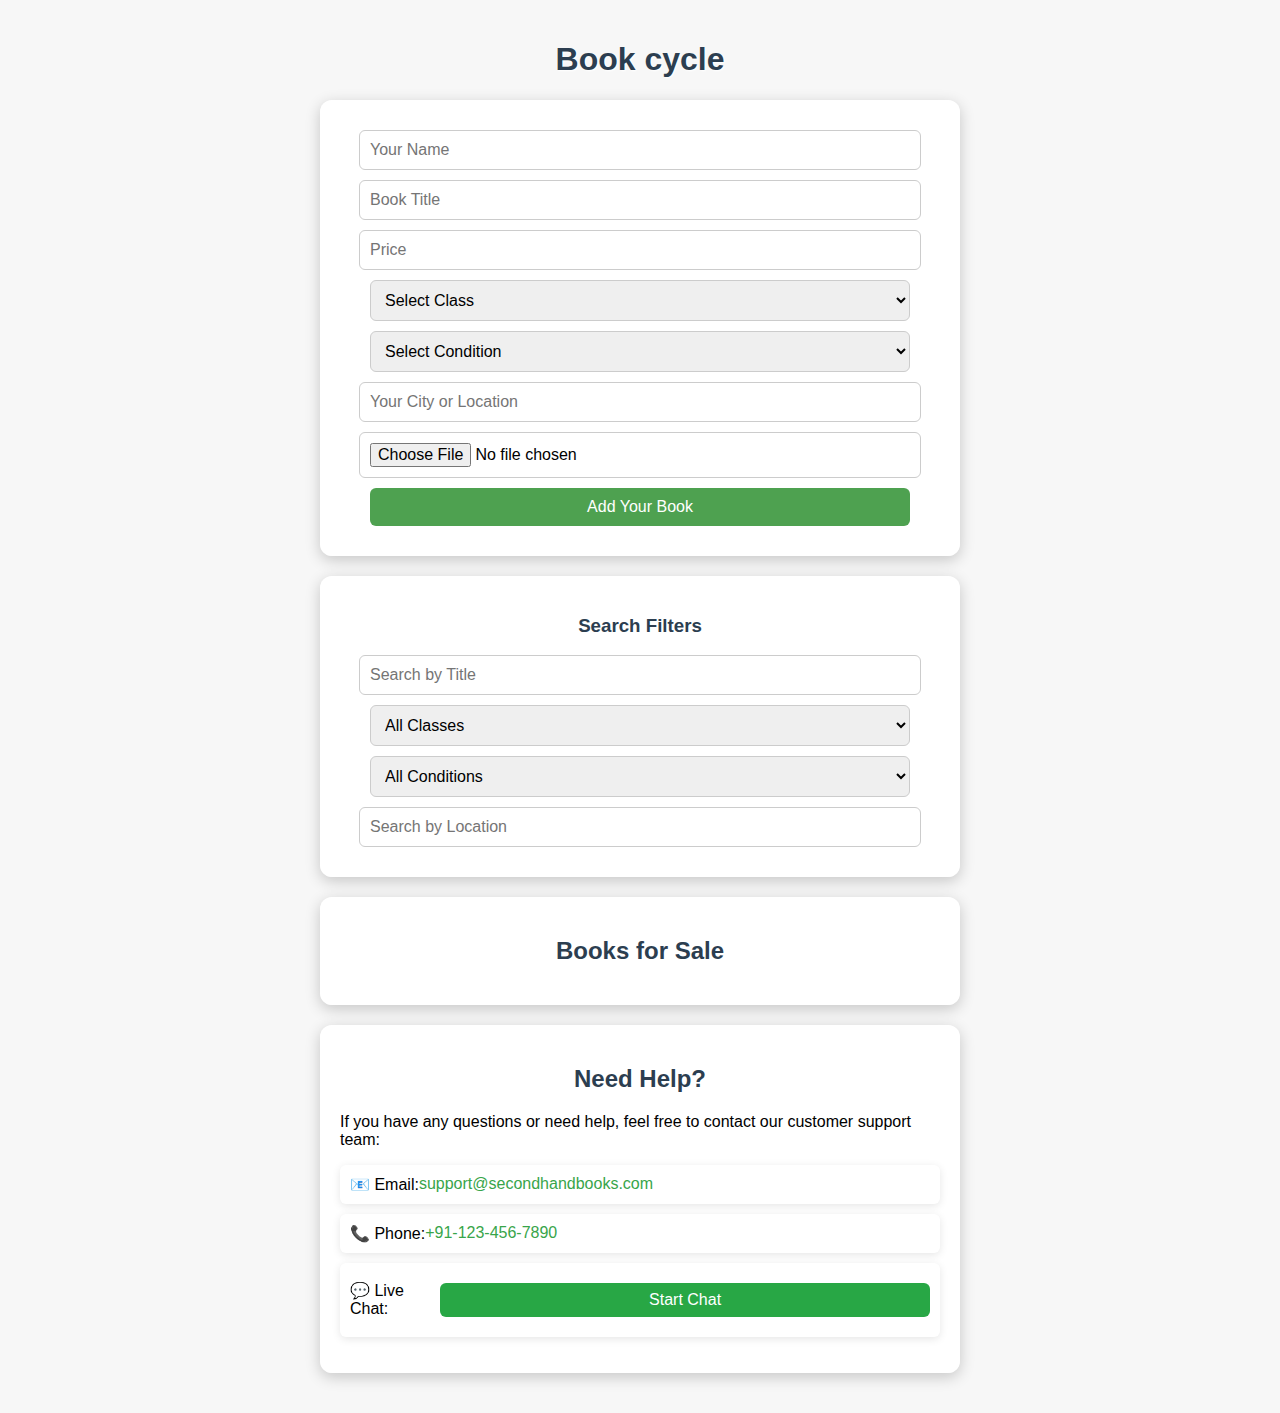
<file: index.html>
<!DOCTYPE html>
<html lang="en">
<head>
  <meta charset="UTF-8" />
  <title>Second-Hand Bookstore</title>
  <link rel="stylesheet" href="book.css.css" />
</head>
<body>

  <h1>Book cycle</h1>

  
  <section id="book-form">
    <input id="username" placeholder="Your Name" />
    <input id="title" placeholder="Book Title" />
    <input id="price" type="number" placeholder="Price" />
    
    <select id="class">
      <option value="">Select Class</option>
      <option value="10th Grade">10th Grade</option>
      <option value="12th Grade">12th Grade</option>
      <option value="Undergraduate (UG)">Undergraduate (UG)</option>
      <option value="Postgraduate (PG)">Postgraduate (PG)</option>
    </select>

    <select id="condition">
      <option value="">Select Condition</option>
      <option value="New">New</option>
      <option value="Used">Used</option>
      <option value="Good Condition">Good Condition</option>
      <option value="Damaged">Damaged</option>
    </select>

    <input id="location" placeholder="Your City or Location" />
    <input id="image" type="file" accept="image/*" />
    <button onclick="addBook()">Add Your Book</button>
  </section>

  <section id="filter-section">
    <h3>Search Filters</h3>
    <input id="filterTitle" placeholder="Search by Title" oninput="applyFilters()" />
    <select id="filterClass" onchange="applyFilters()">
      <option value="">All Classes</option>
      <option value="10th Grade">10th Grade</option>
      <option value="12th Grade">12th Grade</option>
      <option value="Undergraduate (UG)">Undergraduate (UG)</option>
      <option value="Postgraduate (PG)">Postgraduate (PG)</option>
    </select>
    <select id="filterCondition" onchange="applyFilters()">
      <option value="">All Conditions</option>
      <option value="New">New</option>
      <option value="Used">Used</option>
      <option value="Good Condition">Good Condition</option>
      <option value="Damaged">Damaged</option>
    </select>
    <input id="filterLocation" placeholder="Search by Location" oninput="applyFilters()" />
  </section>

  
  <section id="book-list">
    <h2>Books for Sale</h2>
    <ul id="books"></ul>
  </section>

  
  <section id="customer-support">
    <h2>Need Help?</h2>
    <p>If you have any questions or need help, feel free to contact our customer support team:</p>
    <ul>
      <li>📧 Email: <a href="mailto:support@secondhandbooks.com">support@secondhandbooks.com</a></li>
      <li>📞 Phone: <a href="tel:+911234567890">+91-123-456-7890</a></li>
      <li>💬 Live Chat: <button onclick="openChat()">Start Chat</button></li>
    </ul>
  </section>

  <script src="book.js"></script>
</body>
</html>
</file>
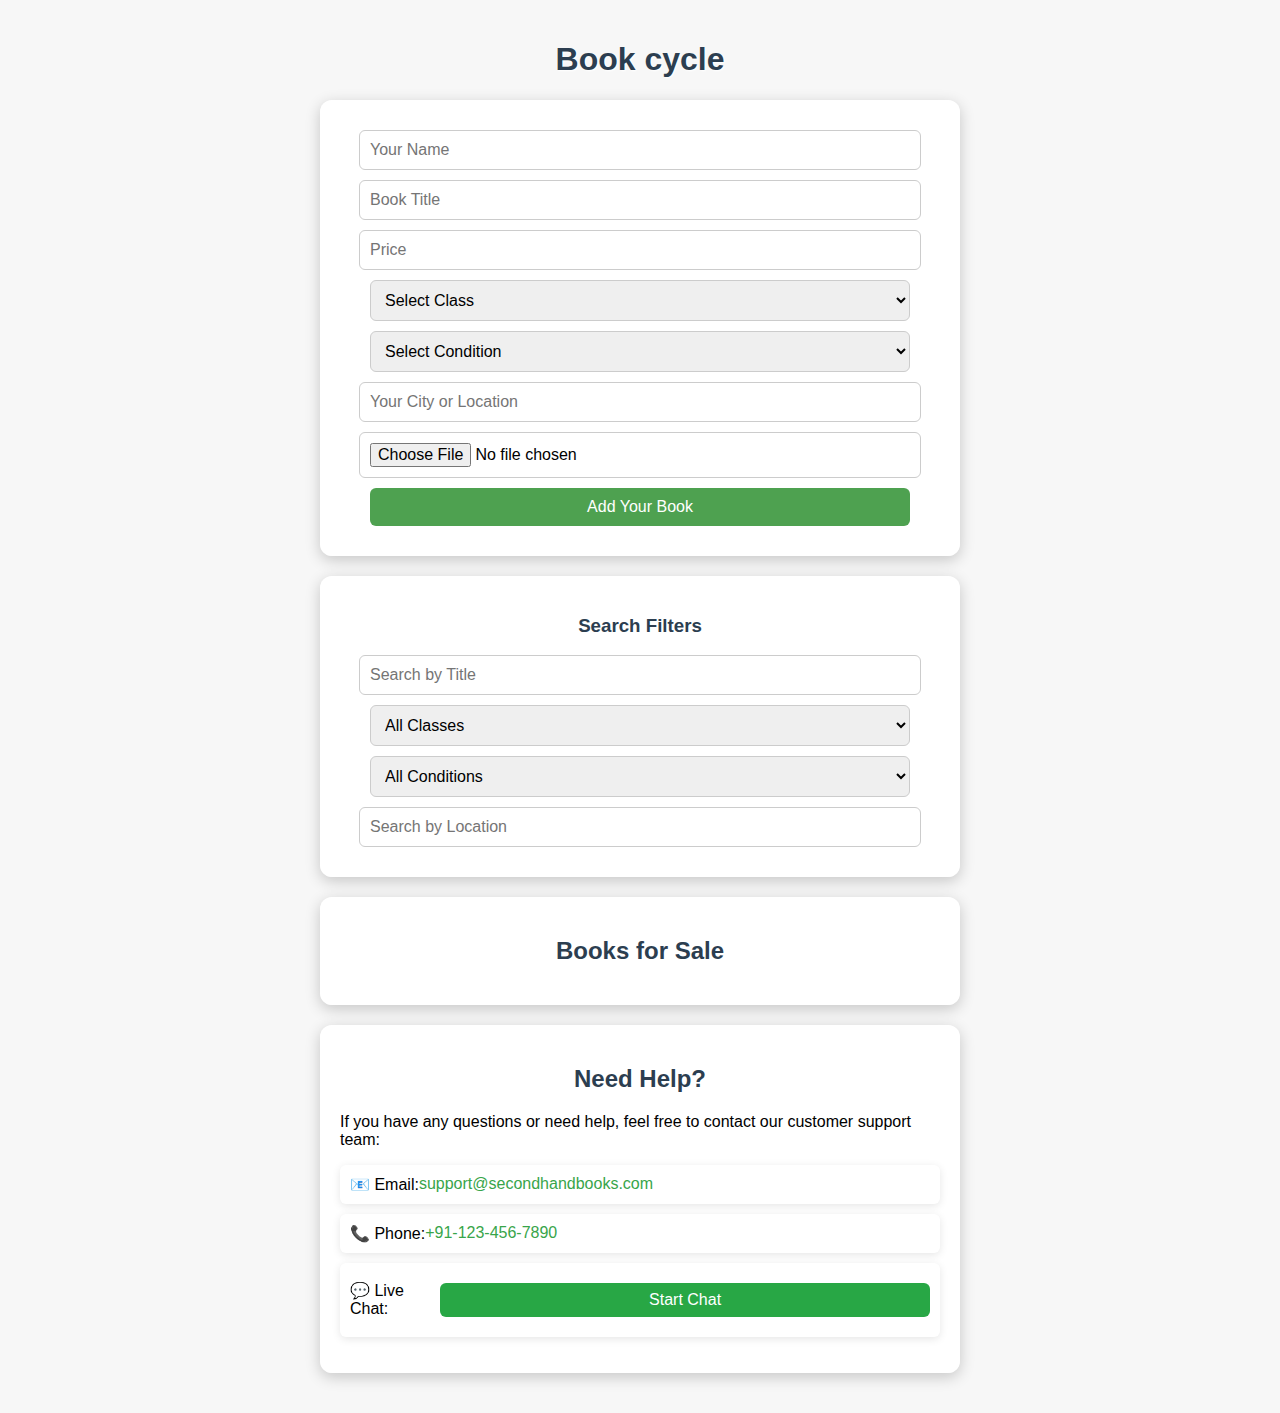
<file: index.html.html>
<!DOCTYPE html>
<html lang="en">
<head>
  <meta charset="UTF-8" />
  <title>Second-Hand Bookstore</title>
  <link rel="stylesheet" href="book.css.css" />
</head>
<body>

  <h1>Book cycle</h1>

  
  <section id="book-form">
    <input id="username" placeholder="Your Name" />
    <input id="title" placeholder="Book Title" />
    <input id="price" type="number" placeholder="Price" />
    
    <select id="class">
      <option value="">Select Class</option>
      <option value="10th Grade">10th Grade</option>
      <option value="12th Grade">12th Grade</option>
      <option value="Undergraduate (UG)">Undergraduate (UG)</option>
      <option value="Postgraduate (PG)">Postgraduate (PG)</option>
    </select>

    <select id="condition">
      <option value="">Select Condition</option>
      <option value="New">New</option>
      <option value="Used">Used</option>
      <option value="Good Condition">Good Condition</option>
      <option value="Damaged">Damaged</option>
    </select>

    <input id="location" placeholder="Your City or Location" />
    <input id="image" type="file" accept="image/*" />
    <button onclick="addBook()">Add Your Book</button>
  </section>

  <section id="filter-section">
    <h3>Search Filters</h3>
    <input id="filterTitle" placeholder="Search by Title" oninput="applyFilters()" />
    <select id="filterClass" onchange="applyFilters()">
      <option value="">All Classes</option>
      <option value="10th Grade">10th Grade</option>
      <option value="12th Grade">12th Grade</option>
      <option value="Undergraduate (UG)">Undergraduate (UG)</option>
      <option value="Postgraduate (PG)">Postgraduate (PG)</option>
    </select>
    <select id="filterCondition" onchange="applyFilters()">
      <option value="">All Conditions</option>
      <option value="New">New</option>
      <option value="Used">Used</option>
      <option value="Good Condition">Good Condition</option>
      <option value="Damaged">Damaged</option>
    </select>
    <input id="filterLocation" placeholder="Search by Location" oninput="applyFilters()" />
  </section>

  
  <section id="book-list">
    <h2>Books for Sale</h2>
    <ul id="books"></ul>
  </section>

  
  <section id="customer-support">
    <h2>Need Help?</h2>
    <p>If you have any questions or need help, feel free to contact our customer support team:</p>
    <ul>
      <li>📧 Email: <a href="mailto:support@secondhandbooks.com">support@secondhandbooks.com</a></li>
      <li>📞 Phone: <a href="tel:+911234567890">+91-123-456-7890</a></li>
      <li>💬 Live Chat: <button onclick="openChat()">Start Chat</button></li>
    </ul>
  </section>

  <script src="book.js"></script>
</body>
</html>
</file>
<file: book.css.css>
body {
    font-family: Arial, sans-serif;
    background-color: #f7f7f7;
    margin: 0;
    padding: 20px;
  }
  
  h1, h2, h3 {
    text-align: center;
    color: #2c3e50;
    text-shadow: 1px 1px 2px #fff;
  }
  
  section {
    max-width: 600px;
    margin: 20px auto;
    background: rgba(255, 255, 255, 0.95);
    padding: 20px;
    border-radius: 12px;
    box-shadow: 0 4px 15px rgba(0, 0, 0, 0.2);
  }
  
  input, select, button {
    display: block;
    width: 90%;
    margin: 10px auto;
    padding: 10px;
    font-size: 16px;
    border-radius: 6px;
    border: 1px solid #ccc;
  }
  
  button {
    background-color: #4ea150;
    color: white;
    border: none;
    cursor: pointer;
  }
  
  button:hover {
    background-color: #e06d4d;
  }
  
  ul {
    list-style: none;
    padding: 0;
  }
  
  li {
    display: flex;
    align-items: center;
    background: #fff;
    padding: 10px;
    margin: 10px 0;
    border-radius: 6px;
    box-shadow: 0 2px 8px rgba(0,0,0,0.1);
  }
  
  .book-photo {
    width: 60px;
    height: 80px;
    object-fit: cover;
    margin-right: 15px;
    border-radius: 4px;
  }
  
  .book-info {
    flex: 1;
  }
  
  .delete-btn {
    background: red;
    color: white;
    padding: 5px 10px;
    border: none;
    border-radius: 4px;
    font-size: 12px;
    cursor: pointer;
  }
  
  
  #customer-support ul {
    list-style: none;
    padding: 0;
    margin-top: 10px;
  }
  
  #customer-support li {
    margin: 10px 0;
  }
  
  #customer-support a {
    color: #38a54a;
    text-decoration: none;
  }
  
  #customer-support a:hover {
    text-decoration: underline;
  }
  
  #customer-support button {
    padding: 8px 16px;
    background-color: #28a745;
    color: white;
    border: none;
    border-radius: 6px;
    cursor: pointer;
  }
  
  #customer-support button:hover {
    background-color: #218838;
  }
</file>
